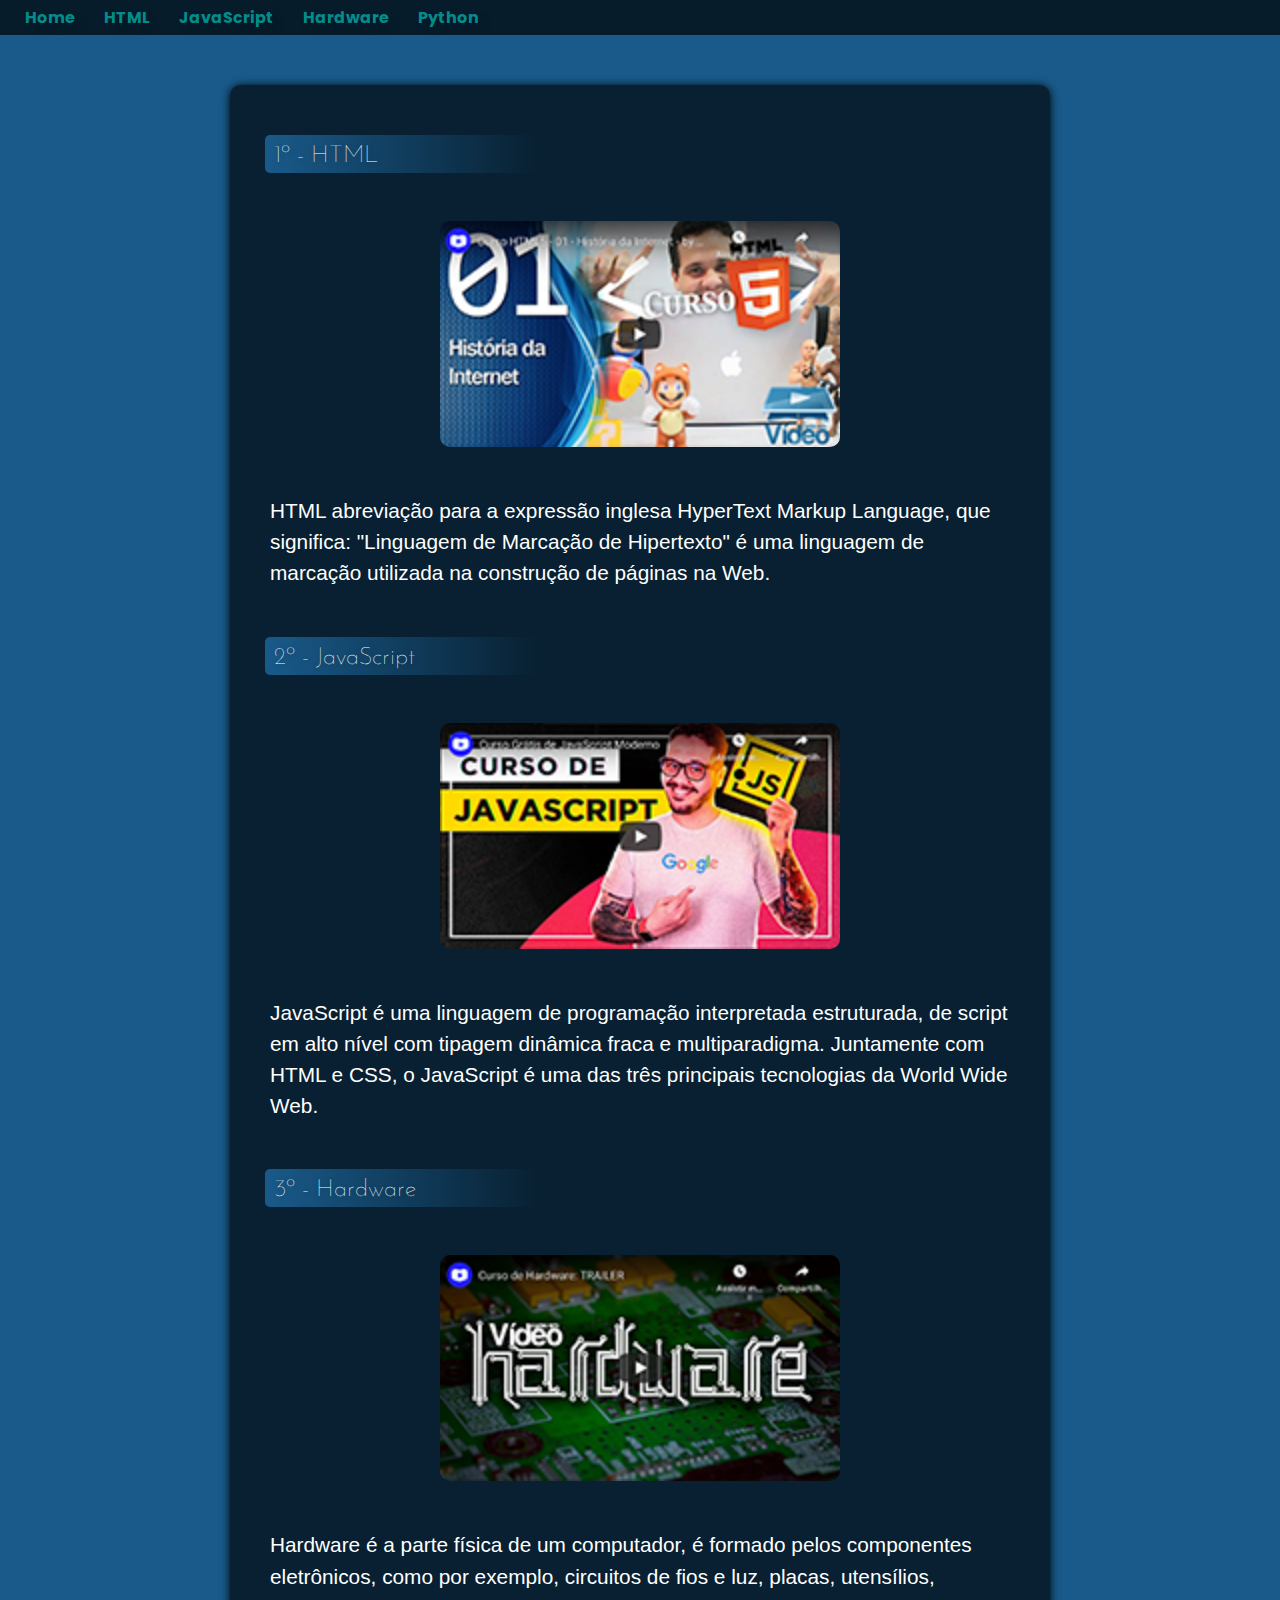
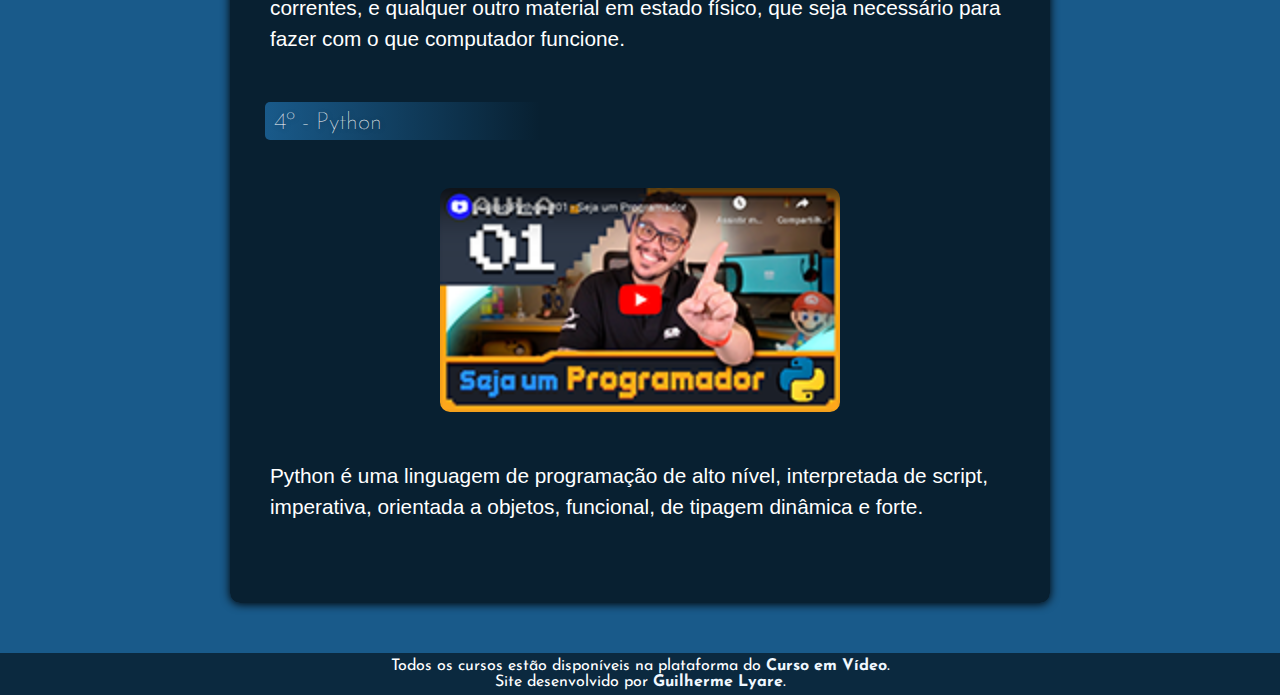
<file: index.html>
<!DOCTYPE html>
<html lang="pt-br">
    <link rel="stylesheet" href="style.css">
<head>
    <meta charset="UTF-8">
    <meta http-equiv="X-UA-Compatible" content="IE=edge">
    <meta name="viewport" content="width=device-width, initial-scale=1.0">
    <link rel="shortcut icon" href="favicon.ico" type="image/x-icon">
    <title>Meus Vídeos</title>
</head>
<body>
    <nav>
        <a href="index.html">Home</a>
        <a href="curso_html.html">HTML</a>
        <a href="curso_js.html">JavaScript</a>
        <a href="curso_hardware.html">Hardware</a>
        <a href="curso_python.html">Python</a>
    </nav>
    <main>
        <h2><a href="curso_html.html">1º - HTML</a></h2>
        <a href="curso_html.html" target="_next"><img src="thumb-html.png" alt="Thumb HTML."></a>
        <p>HTML abreviação para a expressão inglesa HyperText Markup Language, que significa: "Linguagem de Marcação de Hipertexto" é uma linguagem de marcação utilizada na construção de páginas na Web.</p>
        <br>

        <h2><a href="curso_js.html">2º - JavaScript</a></h2>
        <a href="curso_js.html"><img src="thumb-js.png" alt="Thumb JavaScript."></a>
        <p>JavaScript é uma linguagem de programação interpretada estruturada, de script em alto nível com tipagem dinâmica fraca e multiparadigma. Juntamente com HTML e CSS, o JavaScript é uma das três principais tecnologias da World Wide Web.</p>
        <br>

        <h2><a href="curso_hardware.html">3º - Hardware</a></h2>
        <a href="curso_hardware.html" target="_next"><img src="thumb-hardware.png" alt="Thumb Hardware."></a>
        <p>Hardware é a parte física de um computador, é formado pelos componentes eletrônicos, como por exemplo, circuitos de fios e luz, placas, utensílios, correntes, e qualquer outro material em estado físico, que seja necessário para fazer com o que computador funcione.</p>
        <br>

        <h2><a href="curso_python.html">4º - Python</a></h2>
        <a href="curso_python.html" target="_next"><img src="thumb-python.png" alt="Thumb Python."></a>
        <p>Python é uma linguagem de programação de alto nível, interpretada de script, imperativa, orientada a objetos, funcional, de tipagem dinâmica e forte.</p>
        

    </main>
    <footer>
        <p>Todos os cursos estão disponíveis na plataforma do <a href="https://www.cursoemvideo.com/" target="_blank">Curso em Vídeo</a>.</p>
        <p>Site desenvolvido por <a href="https://www.instagram.com/guilhermely2/" target="_blank">Guilherme Lyare</a>.</p>
    </footer>
</body>
</html>
</file>
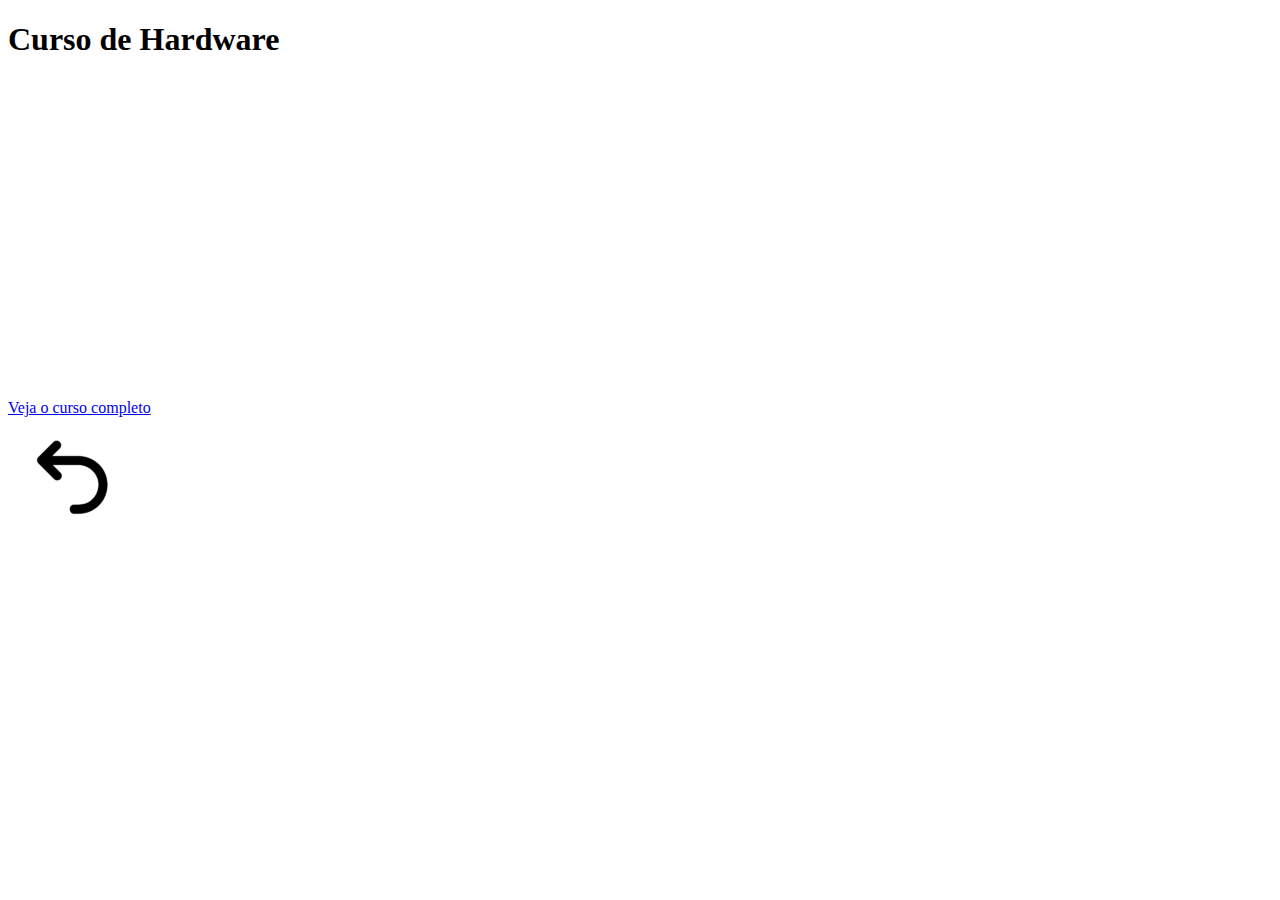
<file: curso_hardware.html>
<!DOCTYPE html>
<html lang="pt-br">
<head>
    <meta charset="UTF-8">
    <meta http-equiv="X-UA-Compatible" content="IE=edge">
    <meta name="viewport" content="width=device-width, initial-scale=1.0">
    <link rel="shortcut icon" href="favicon.ico" type="image/x-icon">
    <title>Hardware</title>
</head>
<body>
    <h1>Curso de Hardware</h1>
    <iframe width="560" height="315" src="https://www.youtube.com/embed/iT6E92Kt38o" title="YouTube video player" frameborder="0" allow="accelerometer; autoplay; clipboard-write; encrypted-media; gyroscope; picture-in-picture" allowfullscreen></iframe>
    <br>
    <a href="https://www.youtube.com/playlist?list=PLHz_AreHm4dn1JHgN9wpbIUhzZmycYQXW" target="_blank">Veja o curso completo</a>
    <br>
    <a href="index.html" target="_next"><img src="voltar.png" alt="Voltar"></a>
</body>
</html>
</file>
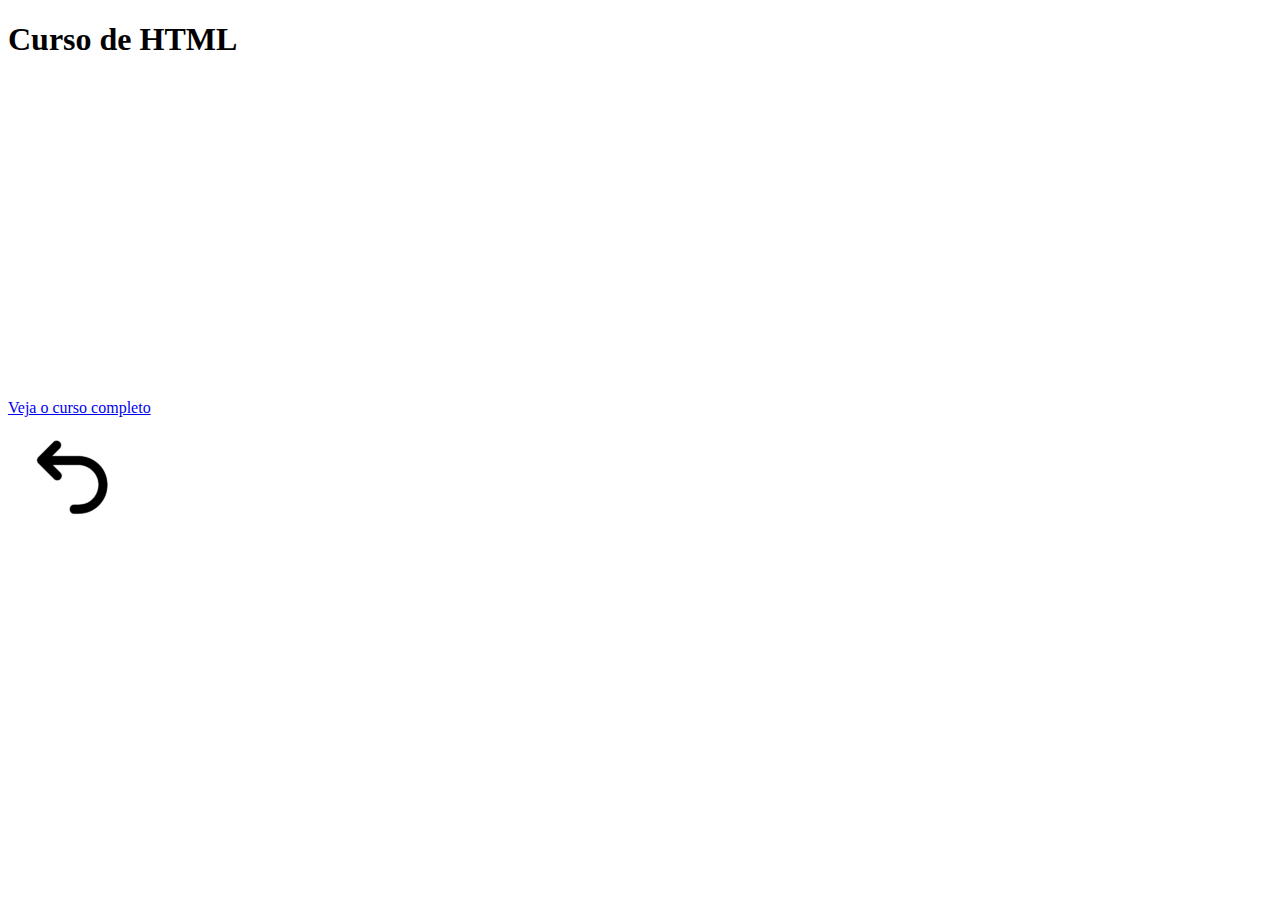
<file: curso_html.html>
<!DOCTYPE html>
<html lang="pt-br">
<head>
    <meta charset="UTF-8">
    <meta http-equiv="X-UA-Compatible" content="IE=edge">
    <meta name="viewport" content="width=device-width, initial-scale=1.0">
    <link rel="shortcut icon" href="favicon.ico" type="image/x-icon">
    <title>HTML</title>
</head>
<body>
    <h1>Curso de HTML</h1>
    <iframe width="560" height="315" src="https://www.youtube.com/embed/epDCjksKMok" title="YouTube video player" frameborder="0" allow="accelerometer; autoplay; clipboard-write; encrypted-media; gyroscope; picture-in-picture" allowfullscreen></iframe>
    <br>
    <a href="https://www.youtube.com/playlist?list=PLHz_AreHm4dlAnJ_jJtV29RFxnPHDuk9o" target="_blank">Veja o curso completo</a>
    <br>
    <a href="index.html" target="_next"><img src="voltar.png" alt="Voltar"></a>
</body>
</html>
</file>
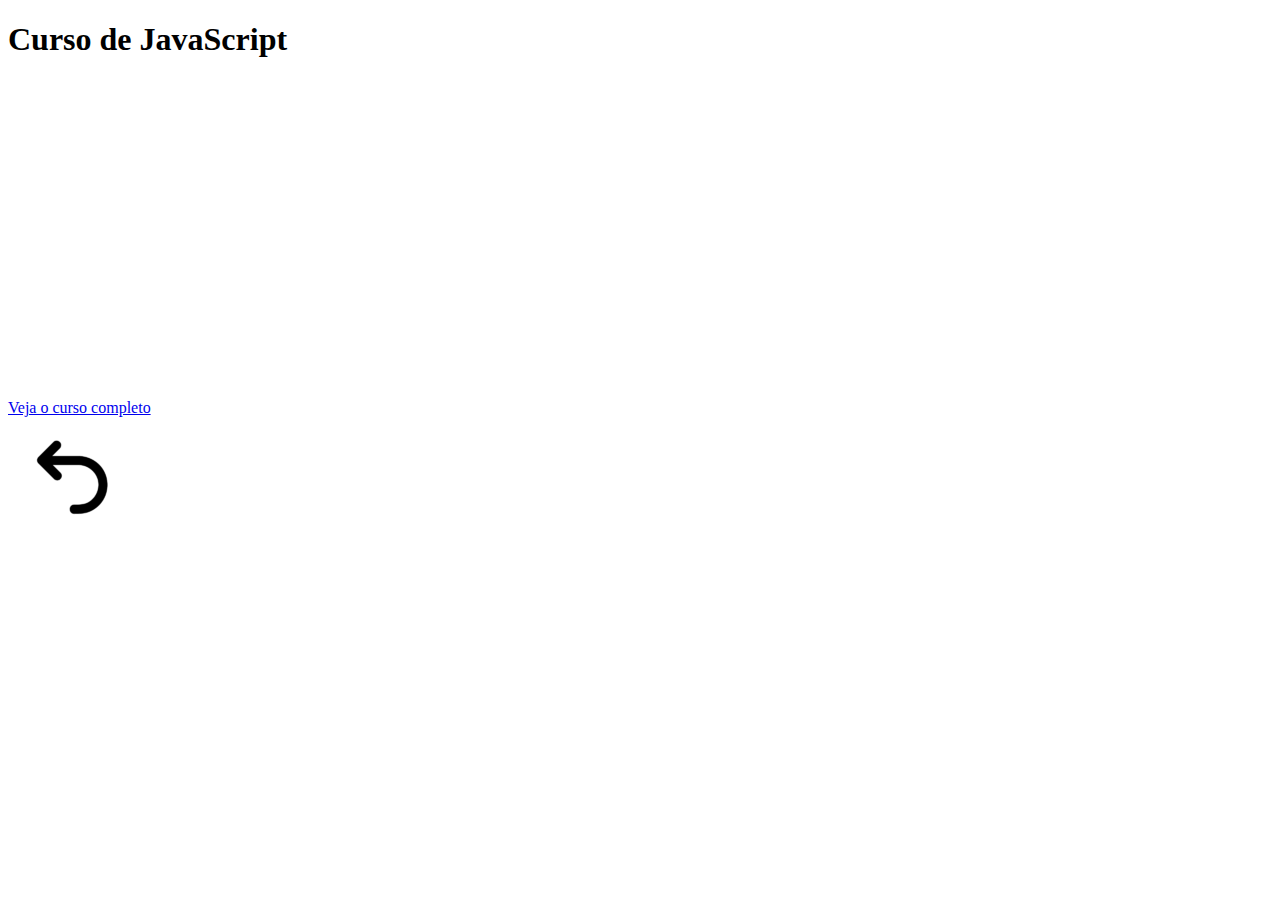
<file: curso_js.html>
<!DOCTYPE html>
<html lang="pt-br">
<head>
    <meta charset="UTF-8">
    <meta http-equiv="X-UA-Compatible" content="IE=edge">
    <meta name="viewport" content="width=device-width, initial-scale=1.0">
    <link rel="shortcut icon" href="favicon.ico" type="image/x-icon">
    <title>JavaScript</title>
</head>
<body>
    <h1>Curso de JavaScript</h1>
    <iframe width="560" height="315" src="https://www.youtube.com/embed/1-w1RfGIov4" title="YouTube video player" frameborder="0" allow="accelerometer; autoplay; clipboard-write; encrypted-media; gyroscope; picture-in-picture" allowfullscreen></iframe>
    <br>
    <a href="https://www.youtube.com/playlist?list=PLHz_AreHm4dlsK3Nr9GVvXCbpQyHQl1o1" target="_blank">Veja o curso completo</a>
    <br>
    <a href="index.html" target="_next"><img src="voltar.png" alt="Voltar"></a>
</body>
</html>
</file>
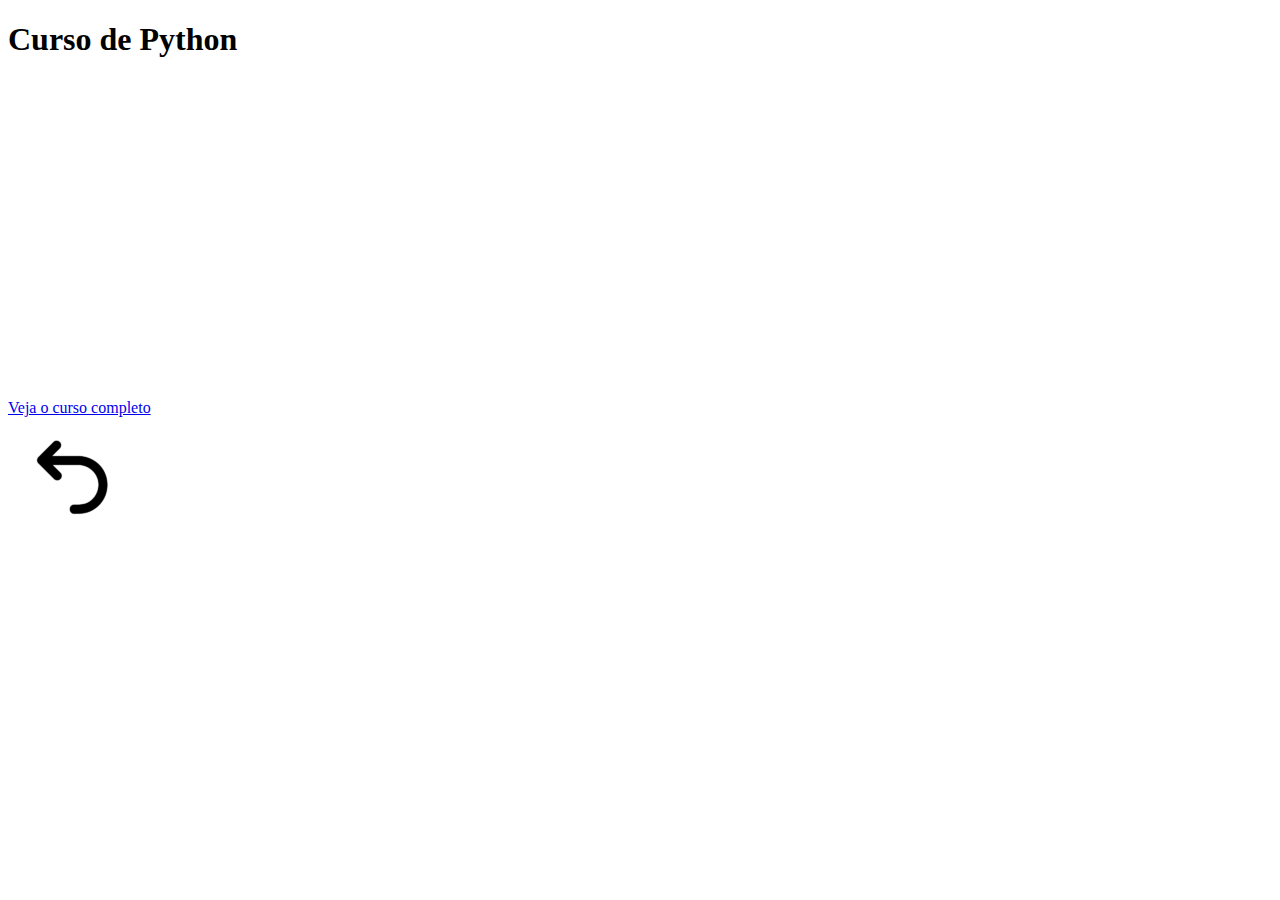
<file: curso_python.html>
<!DOCTYPE html>
<html lang="pt-br">
<head>
    <meta charset="UTF-8">
    <meta http-equiv="X-UA-Compatible" content="IE=edge">
    <meta name="viewport" content="width=device-width, initial-scale=1.0">
    <link rel="shortcut icon" href="favicon.ico" type="image/x-icon">
    <title>Python</title>
</head>
<body>
    <h1>Curso de Python</h1>
    <iframe width="560" height="315" src="https://www.youtube.com/embed/0LB3FSfjvao" title="YouTube video player" frameborder="0" allow="accelerometer; autoplay; clipboard-write; encrypted-media; gyroscope; picture-in-picture" allowfullscreen></iframe>
    <br>
    <a href="https://www.youtube.com/playlist?list=PLHz_AreHm4dksnH2jVTIVNviIMBVYyFnH" target="_blank">Veja o curso completo</a>
    <br>
    <a href="index.html" target="_next"><img src="voltar.png" alt="Voltar"></a>
</body>
</html>
</file>
<file: style.css>
@charset "UFT-8";

@import url('https://fonts.googleapis.com/css2?family=Poppins:wght@300&display=swap');
@import url('https://fonts.googleapis.com/css2?family=Josefin+Sans&display=swap');

:root {
    --cor1: #593954;
    --cor2: #013440;
    --cor3: #026873;
    --cor4: #038C7F;
    --cor5: #038C8C;

    --font-titulo: 'Poppins', monospace;
}

* {
    margin: 0px;
    padding: 0px;
}

body {
    background-color: #195a8a;
}

nav {
    background-color: rgba(0, 0, 0, 0.692);
    padding: 5px;
    margin-bottom: 50px;
}

nav > a {
    margin-left: 15px;
    padding: 5px;
    text-decoration: none;
    color: var(--cor5);
    font-family: var(--font-titulo);
    text-shadow: 5px 5px 10px rgba(0, 0, 0, 0.178);
    font-weight: bolder;
    transition-duration: 0.2s;
    border-radius: 5px;
}

nav > a:hover {
    padding: 3px 15px;
    background-color: var(--cor2);
    color: var(--cor4);
    border-radius: 5px;
}

main {
    border-radius: 10px;
    background-color: rgba(0, 0, 0, 0.644);
    margin: auto;
    margin-top: 10px;
    padding: 50px 10px;
    min-width: 300px;
    max-width: 800px;
    font-family: 'Gill Sans', 'Gill Sans MT', Calibri, 'Trebuchet MS', sans-serif;
    box-shadow: 0px 1px 10px rgb(0, 0, 0);
}

main > h2 {
    padding: 9px 9px 5px 9px;
    margin: 0px 25px;
    margin-bottom: 30px;
    margin-right: 500px;
    background-image: linear-gradient(to right,  #195a8a, rgba(255, 255, 255, 0));
    border-radius: 5px 0px 0px 5px;
    font-family: 'Josefin Sans', sans-serif;
}

main > h2 > a {
    text-decoration: none;
    color: white;
    font-weight: 100;
    text-shadow: 1px 1px 5px rgba(0, 0, 0, 0.336);
}

main > h2 > a:hover {
    text-decoration: underline;
}

main img {
    display: block;
    margin-left: auto;
    margin-right: auto;
    width: 50%;
    border-radius: 10px;
}

main > a {
    margin:  0px -50px;
}

main > p {
    margin: 30px;
    line-height: 1.5em;
    font-size: 1.3em;
    color: white;
}

footer {
    background-color: rgba(0, 0, 0, 0.541);
    color: white;
    margin-top: 50px;
    padding: 5px 0px;
}

footer > p {
    font-family: 'Josefin Sans', sans-serif;
    text-align: center;
}

footer a {
    text-decoration: none;
    color: aliceblue;
    font-weight: bolder;
}

footer  a:hover {
    text-decoration: underline;
}
</file>
